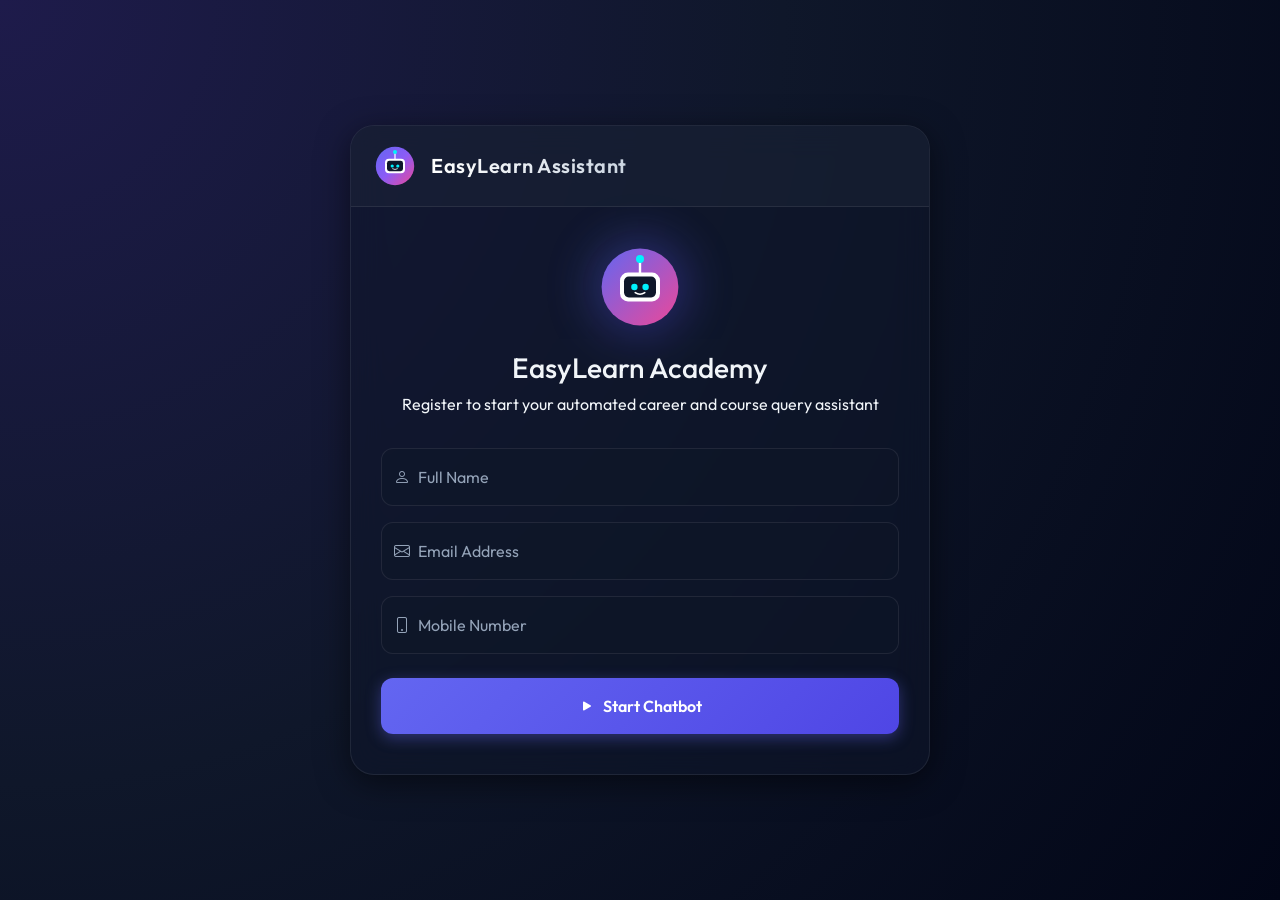
<file: chatbot/templates/index.html>
<!DOCTYPE html>
<html lang="en">

<head>
    <meta charset="UTF-8">
    <meta name="viewport" content="width=device-width, initial-scale=1.0">
    <title>EasyLearn Academy - Chatbot Assistant</title>

    <!-- Bootstrap 5 CSS -->
    <link href="https://cdn.jsdelivr.net/npm/bootstrap@5.3.2/dist/css/bootstrap.min.css" rel="stylesheet">
    <!-- Bootstrap Icons -->
    <link href="https://cdn.jsdelivr.net/npm/bootstrap-icons@1.11.1/font/bootstrap-icons.css" rel="stylesheet">
    <!-- Google Fonts (Outfit) -->
    <link rel="preconnect" href="https://fonts.googleapis.com">
    <link rel="preconnect" href="https://fonts.gstatic.com" crossorigin>
    <link href="https://fonts.googleapis.com/css2?family=Outfit:wght@300;400;500;600;700&display=swap" rel="stylesheet">

    <style>
        :root {
            --bg-gradient: radial-gradient(circle at top left, #1e1b4b, #0f172a, #020617);
            --glass-bg: rgba(15, 23, 42, 0.55);
            --glass-border: rgba(255, 255, 255, 0.08);
            --glass-glow: 0 8px 32px 0 rgba(0, 0, 0, 0.5);
            --primary-gradient: linear-gradient(135deg, #6366f1, #4f46e5);
            --accent-color: #00f2fe;
        }

        body {
            font-family: 'Outfit', sans-serif;
            background: var(--bg-gradient);
            min-height: 100vh;
            color: #f1f5f9;
            display: flex;
            align-items: center;
            justify-content: center;
            padding: 20px;
            overflow-x: hidden;
        }

        /* Glassmorphism Card Wrapper */
        .glass-card {
            background: var(--glass-bg);
            backdrop-filter: blur(16px);
            -webkit-backdrop-filter: blur(16px);
            border: 1px solid var(--glass-border);
            border-radius: 24px;
            box-shadow: var(--glass-glow);
            max-width: 580px;
            width: 100%;
            min-height: 600px;
            display: flex;
            flex-direction: column;
            overflow: hidden;
            transition: all 0.5s cubic-bezier(0.16, 1, 0.3, 1);
        }

        /* Card Header */
        .card-header-custom {
            padding: 20px 24px;
            border-bottom: 1px solid var(--glass-border);
            background: rgba(30, 41, 59, 0.4);
            display: flex;
            align-items: center;
            justify-content: space-between;
        }

        .brand-title {
            font-size: 1.25rem;
            font-weight: 600;
            letter-spacing: 0.5px;
            background: linear-gradient(to right, #ffffff, #cbd5e1);
            -webkit-background-clip: text;
            -webkit-text-fill-color: transparent;
        }

        .status-badge {
            display: inline-flex;
            align-items: center;
            font-size: 0.75rem;
            font-weight: 500;
            color: #10b981;
            background: rgba(16, 185, 129, 0.1);
            padding: 4px 10px;
            border-radius: 20px;
            border: 1px solid rgba(16, 185, 129, 0.2);
        }

        .status-dot {
            width: 6px;
            height: 6px;
            background-color: #10b981;
            border-radius: 50%;
            margin-right: 6px;
            box-shadow: 0 0 8px #10b981;
            animation: pulse 2s infinite;
        }

        @keyframes pulse {
            0% {
                transform: scale(0.9);
                opacity: 0.6;
            }

            50% {
                transform: scale(1.15);
                opacity: 1;
            }

            100% {
                transform: scale(0.9);
                opacity: 0.6;
            }
        }

        /* Start / Registration Screen */
        .start-container {
            padding: 40px 30px;
            display: flex;
            flex-direction: column;
            align-items: center;
            justify-content: center;
            flex-grow: 1;
        }

        .logo-container {
            margin-bottom: 24px;
            position: relative;
        }

        .pulse-glow {
            position: absolute;
            top: 50%;
            left: 50%;
            transform: translate(-50%, -50%);
            width: 90px;
            height: 90px;
            background: var(--primary-gradient);
            filter: blur(25px);
            opacity: 0.4;
            border-radius: 50%;
            z-index: -1;
        }

        .form-floating>.form-control {
            background: rgba(15, 23, 42, 0.4);
            border: 1px solid var(--glass-border);
            color: #f1f5f9;
            border-radius: 12px;
        }

        .form-floating>.form-control:focus {
            background: rgba(15, 23, 42, 0.6);
            border-color: #6366f1;
            box-shadow: 0 0 0 3px rgba(99, 102, 241, 0.25);
            color: #ffffff;
        }

        .form-floating>label {
            color: #94a3b8;
        }

        .form-floating>.form-control:focus~label,
        .form-floating>.form-control:not(:placeholder-shown)~label {
            color: #a5b4fc;
        }

        .btn-gradient {
            background: var(--primary-gradient);
            border: none;
            color: #ffffff;
            font-weight: 600;
            padding: 12px 24px;
            border-radius: 12px;
            transition: all 0.3s ease;
            box-shadow: 0 4px 15px rgba(99, 102, 241, 0.4);
        }

        .btn-gradient:hover {
            transform: translateY(-2px);
            box-shadow: 0 6px 20px rgba(99, 102, 241, 0.6);
            color: #ffffff;
        }

        .btn-gradient:active {
            transform: translateY(0);
        }

        /* Chat Area Screen */
        .chat-container {
            display: flex;
            flex-direction: column;
            flex-grow: 1;
            height: 520px;
            position: relative;
        }

        .chat-messages {
            flex-grow: 1;
            overflow-y: auto;
            padding: 24px;
            display: flex;
            flex-direction: column;
            gap: 16px;
            scrollbar-width: thin;
            scrollbar-color: rgba(255, 255, 255, 0.1) transparent;
        }

        .chat-messages::-webkit-scrollbar {
            width: 6px;
        }

        .chat-messages::-webkit-scrollbar-thumb {
            background: rgba(255, 255, 255, 0.1);
            border-radius: 10px;
        }

        /* Chat Bubbles */
        .msg-wrapper {
            display: flex;
            max-width: 80%;
            animation: messageSlideIn 0.3s cubic-bezier(0.16, 1, 0.3, 1) forwards;
        }

        @keyframes messageSlideIn {
            from {
                opacity: 0;
                transform: translateY(10px);
            }

            to {
                opacity: 1;
                transform: translateY(0);
            }
        }

        .msg-wrapper.msg-user {
            align-self: flex-end;
            flex-direction: row-reverse;
        }

        .msg-wrapper.msg-bot {
            align-self: flex-start;
        }

        .msg-bubble {
            padding: 12px 18px;
            font-size: 0.95rem;
            line-height: 1.5;
            position: relative;
            white-space: pre-line;
        }

        .msg-user .msg-bubble {
            background: var(--primary-gradient);
            color: #ffffff;
            border-radius: 18px 18px 2px 18px;
            box-shadow: 0 4px 15px rgba(99, 102, 241, 0.3);
        }

        .msg-bot .msg-bubble {
            background: rgba(255, 255, 255, 0.08);
            color: #f1f5f9;
            border: 1px solid rgba(255, 255, 255, 0.05);
            border-radius: 18px 18px 18px 2px;
        }

        /* Chat Input Area */
        .chat-input-area {
            padding: 16px 24px;
            border-top: 1px solid var(--glass-border);
            background: rgba(15, 23, 42, 0.3);
            display: flex;
            gap: 12px;
            align-items: center;
        }

        .chat-input {
            background: rgba(15, 23, 42, 0.5);
            border: 1px solid var(--glass-border);
            color: #f1f5f9;
            border-radius: 30px;
            padding: 12px 20px;
            flex-grow: 1;
            outline: none;
            transition: all 0.3s ease;
        }

        .chat-input:focus {
            border-color: #6366f1;
            background: rgba(15, 23, 42, 0.7);
            box-shadow: 0 0 0 3px rgba(99, 102, 241, 0.2);
        }

        .btn-send {
            width: 48px;
            height: 48px;
            border-radius: 50%;
            background: var(--primary-gradient);
            border: none;
            color: white;
            display: flex;
            align-items: center;
            justify-content: center;
            transition: all 0.3s ease;
            box-shadow: 0 4px 10px rgba(99, 102, 241, 0.3);
            flex-shrink: 0;
        }

        .btn-send:hover {
            transform: scale(1.08);
            box-shadow: 0 6px 15px rgba(99, 102, 241, 0.5);
        }

        /* Typing Indicator */
        .typing-bubble {
            align-self: flex-start;
            display: none;
        }

        .typing-indicator {
            display: flex;
            align-items: center;
            gap: 5px;
            padding: 14px 22px;
            background: rgba(255, 255, 255, 0.08);
            border: 1px solid rgba(255, 255, 255, 0.05);
            border-radius: 18px 18px 18px 2px;
        }

        .typing-indicator span {
            width: 8px;
            height: 8px;
            background-color: #94a3b8;
            border-radius: 50%;
            display: inline-block;
            animation: bounce 1.3s infinite ease-in-out;
        }

        .typing-indicator span:nth-child(2) {
            animation-delay: -1.1s;
        }

        .typing-indicator span:nth-child(3) {
            animation-delay: -0.9s;
        }

        @keyframes bounce {

            0%,
            60%,
            100% {
                transform: translateY(0);
            }

            30% {
                transform: translateY(-6px);
            }
        }

        /* Exit Screen */
        .exit-container {
            padding: 40px 30px;
            display: flex;
            flex-direction: column;
            align-items: center;
            justify-content: center;
            text-align: center;
            flex-grow: 1;
        }

        .success-icon-wrapper {
            margin-bottom: 24px;
            color: var(--accent-color);
            font-size: 4rem;
            animation: scaleUp 0.5s cubic-bezier(0.175, 0.885, 0.32, 1.275) forwards;
        }

        @keyframes scaleUp {
            from {
                transform: scale(0.5);
                opacity: 0;
            }

            to {
                transform: scale(1);
                opacity: 1;
            }
        }

        .btn-exit-header {
            background: transparent;
            border: 1px solid rgba(239, 68, 68, 0.3);
            color: #ef4444;
            font-size: 0.85rem;
            padding: 4px 12px;
            border-radius: 20px;
            transition: all 0.3s ease;
        }

        .btn-exit-header:hover {
            background: rgba(239, 68, 68, 0.1);
            border-color: #ef4444;
        }

        /* Animation effects for changing screens */
        .fade-out {
            opacity: 0 !important;
            transform: scale(0.95) !important;
            pointer-events: none;
        }

        .card-content-section {
            transition: all 0.4s ease-in-out;
        }
    </style>
</head>

<body>

    <div class="glass-card" id="mainCard">
        <!-- Header (shared across screens, items show/hide based on active view) -->
        <div class="card-header-custom">
            <div class="d-flex align-items-center">
                <!-- Inline SVG Avatar -->
                <svg width="40" height="40" viewBox="0 0 100 100" class="me-3">
                    <defs>
                        <linearGradient id="avatarGradient" x1="0%" y1="0%" x2="100%" y2="100%">
                            <stop offset="0%" style="stop-color:#6366f1;stop-opacity:1" />
                            <stop offset="50%" style="stop-color:#8b5cf6;stop-opacity:1" />
                            <stop offset="100%" style="stop-color:#ec4899;stop-opacity:1" />
                        </linearGradient>
                    </defs>
                    <circle cx="50" cy="50" r="48" fill="url(#avatarGradient)" />
                    <rect x="25" y="32" width="50" height="36" rx="10" fill="#ffffff" />
                    <rect x="30" y="37" width="40" height="26" rx="6" fill="#0f172a" />
                    <circle cx="43" cy="50" r="4" fill="#00f2fe" />
                    <circle cx="57" cy="50" r="4" fill="#00f2fe" />
                    <path d="M 44 57 Q 50 61 56 57" stroke="#ffffff" stroke-width="2" stroke-linecap="round"
                        fill="none" />
                    <line x1="50" y1="32" x2="50" y2="18" stroke="#ffffff" stroke-width="3" stroke-linecap="round" />
                    <circle cx="50" cy="15" r="5" fill="#00f2fe" />
                </svg>
                <div>
                    <div class="brand-title">EasyLearn Assistant</div>
                    <div class="status-badge" id="onlineBadge">
                        <span class="status-dot"></span>Online
                    </div>
                </div>
            </div>
            <div>
                <button class="btn btn-exit-header d-none" id="exitChatHeaderBtn">End Session</button>
            </div>
        </div>

        <!-- Screen 1: Registration Form (Landing Screen) -->
        <div class="card-content-section start-container" id="startScreen">
            <div class="logo-container">
                <div class="pulse-glow"></div>
                <svg width="80" height="80" viewBox="0 0 100 100">
                    <defs>
                        <linearGradient id="mainLogoGradient" x1="0%" y1="0%" x2="100%" y2="100%">
                            <stop offset="0%" style="stop-color:#6366f1;stop-opacity:1" />
                            <stop offset="100%" style="stop-color:#ec4899;stop-opacity:1" />
                        </linearGradient>
                    </defs>
                    <circle cx="50" cy="50" r="48" fill="url(#mainLogoGradient)" />
                    <rect x="25" y="32" width="50" height="36" rx="10" fill="#ffffff" />
                    <rect x="30" y="37" width="40" height="26" rx="6" fill="#0f172a" />
                    <circle cx="43" cy="50" r="4" fill="#00f2fe" />
                    <circle cx="57" cy="50" r="4" fill="#00f2fe" />
                    <path d="M 44 57 Q 50 61 56 57" stroke="#ffffff" stroke-width="2" stroke-linecap="round"
                        fill="none" />
                    <line x1="50" y1="32" x2="50" y2="18" stroke="#ffffff" stroke-width="3" stroke-linecap="round" />
                    <circle cx="50" cy="15" r="5" fill="#00f2fe" />
                </svg>
            </div>

            <h3 class="mb-2 text-center font-semibold">EasyLearn Academy</h3>
            <p class="text-slate-400 text-center text-sm mb-4">Register to start your automated career and course query
                assistant</p>

            <form id="startForm" class="w-100 mt-2" novalidate>
                <div class="form-floating mb-3">
                    <input type="text" class="form-control" id="fullname" placeholder="John Doe" required>
                    <label for="fullname"><i class="bi bi-person me-2"></i>Full Name</label>
                    <div class="invalid-feedback">Please enter your name.</div>
                </div>

                <div class="form-floating mb-3">
                    <input type="email" class="form-control" id="email" placeholder="name@example.com" required
                        pattern="[a-zA-Z0-9._%+-]+@[a-zA-Z0-9.-]+\.[a-zA-Z]{2,}$">
                    <label for="email"><i class="bi bi-envelope me-2"></i>Email Address</label>
                    <div class="invalid-feedback">Please enter a valid email address (e.g. name@example.com).</div>
                </div>

                <div class="form-floating mb-4">
                    <input type="tel" class="form-control" id="mobile" placeholder="9999999999" required
                        pattern="[0-9]{10}" maxlength="10">
                    <label for="mobile"><i class="bi bi-phone me-2"></i>Mobile Number</label>
                    <div class="invalid-feedback">Please enter a valid 10-digit mobile number.</div>
                </div>

                <button type="submit" class="btn btn-gradient w-100 py-3" id="startBtn">
                    <i class="bi bi-play-fill me-2"></i>Start Chatbot
                </button>
            </form>
        </div>

        <!-- Screen 2: Interactive Chat Window -->
        <div class="card-content-section chat-container d-none" id="chatScreen">
            <!-- Scrollable Message Body -->
            <div class="chat-messages" id="chatMessages">
                <!-- Initial welcoming bubbles will be rendered dynamically -->
            </div>

            <!-- Typing Indicator -->
            <div class="msg-wrapper typing-bubble ms-4 mb-3" id="typingIndicator">
                <div class="typing-indicator">
                    <span></span>
                    <span></span>
                    <span></span>
                </div>
            </div>

            <!-- Footer Message Input Row -->
            <div class="chat-input-area">
                <input type="text" class="chat-input" id="messageInput" placeholder="Ask a question..."
                    autocomplete="off">
                <button class="btn btn-send" id="sendBtn" title="Send Message">
                    <i class="bi bi-send-fill"></i>
                </button>
            </div>
        </div>

        <!-- Screen 3: Exit/Summary Screen -->
        <div class="card-content-section exit-container d-none" id="exitScreen">
            <div class="success-icon-wrapper">
                <i class="bi bi-check-circle-fill text-success"></i>
            </div>
            <h3 class="mb-2">Session Closed Successfully!</h3>
            <p class="text-slate-400 mb-4 px-3" id="exitMessage">
                Thank you for chatting with us. Your conversation logs have been generated and saved locally on the
                server.
            </p>

            <div class="card w-100 border-0 bg-dark bg-opacity-25 p-3 rounded-4 mb-4 text-start">
                <h6 class="text-indigo-400 mb-2"><i class="bi bi-info-circle me-2"></i>What happened next?</h6>
                <ul class="text-slate-300 text-sm mb-0 ps-3">
                    <li>A timestamped text file of your conversation was saved locally.</li>
                    <li>A complete copy of the chat log has been sent to the academy's administrator.</li>
                </ul>
            </div>

            <button class="btn btn-gradient w-100 py-3" id="restartBtn">
                <i class="bi bi-arrow-clockwise me-2"></i>Start New Session
            </button>
        </div>
    </div>

    <!-- Bootstrap 5 Bundle JS -->
    <script src="https://cdn.jsdelivr.net/npm/bootstrap@5.3.2/dist/js/bootstrap.bundle.min.js"></script>

    <script>
        // Configuration: Determine base URL dynamically (enables file:// debugging or local server hosting)
        const API_BASE = window.location.protocol === 'file:' ? 'http://127.0.0.1:5000' : '';

        // Active session details
        let sessionId = null;
        let registeredEmail = '';

        // DOM Elements
        const mainCard = document.getElementById('mainCard');
        const startScreen = document.getElementById('startScreen');
        const chatScreen = document.getElementById('chatScreen');
        const exitScreen = document.getElementById('exitScreen');
        const exitChatHeaderBtn = document.getElementById('exitChatHeaderBtn');
        const onlineBadge = document.getElementById('onlineBadge');

        const startForm = document.getElementById('startForm');
        const chatMessages = document.getElementById('chatMessages');
        const messageInput = document.getElementById('messageInput');
        const sendBtn = document.getElementById('sendBtn');
        const typingIndicator = document.getElementById('typingIndicator');
        const restartBtn = document.getElementById('restartBtn');
        const exitMessageText = document.getElementById('exitMessage');

        // Input elements for live validation reset
        const emailInput = document.getElementById('email');
        const mobileInput = document.getElementById('mobile');

        emailInput.addEventListener('input', function () {
            const emailRegex = /^[a-zA-Z0-9._%+-]+@[a-zA-Z0-9.-]+\.[a-zA-Z]{2,}$/;
            if (emailRegex.test(this.value.trim())) {
                this.setCustomValidity('');
            }
        });

        mobileInput.addEventListener('input', function () {
            const mobileRegex = /^[0-9]{10}$/;
            if (mobileRegex.test(this.value.trim())) {
                this.setCustomValidity('');
            }
        });

        // Helper: Show/Hide dynamic components based on the view
        function showScreen(screenId) {
            // Set opacity transitions
            startScreen.classList.add('d-none');
            chatScreen.classList.add('d-none');
            exitScreen.classList.add('d-none');

            if (screenId === 'start') {
                startScreen.classList.remove('d-none');
                exitChatHeaderBtn.classList.add('d-none');
                onlineBadge.classList.add('d-none');
            } else if (screenId === 'chat') {
                chatScreen.classList.remove('d-none');
                exitChatHeaderBtn.classList.remove('d-none');
                onlineBadge.classList.remove('d-none');
                messageInput.focus();
            } else if (screenId === 'exit') {
                exitScreen.classList.remove('d-none');
                exitChatHeaderBtn.classList.add('d-none');
                onlineBadge.classList.add('d-none');
            }
        }

        // Initialize UI
        showScreen('start');

        // Form Submission: Start Chatbot Session
        startForm.addEventListener('submit', async function (e) {
            e.preventDefault();

            const emailVal = emailInput.value.trim();
            const mobileVal = mobileInput.value.trim();

            const emailRegex = /^[a-zA-Z0-9._%+-]+@[a-zA-Z0-9.-]+\.[a-zA-Z]{2,}$/;
            const mobileRegex = /^[0-9]{10}$/;

            let customValid = true;

            if (!emailRegex.test(emailVal)) {
                emailInput.setCustomValidity('Invalid email address');
                customValid = false;
            } else {
                emailInput.setCustomValidity('');
            }

            if (!mobileRegex.test(mobileVal)) {
                mobileInput.setCustomValidity('Invalid mobile number');
                customValid = false;
            } else {
                mobileInput.setCustomValidity('');
            }

            // Bootstrap validation check
            if (!startForm.checkValidity() || !customValid) {
                e.stopPropagation();
                startForm.classList.add('was-validated');
                return;
            }

            const fullname = document.getElementById('fullname').value.trim();
            const email = document.getElementById('email').value.trim();
            const mobile = document.getElementById('mobile').value.trim();
            registeredEmail = email;

            const startBtn = document.getElementById('startBtn');
            startBtn.disabled = true;
            startBtn.innerHTML = '<span class="spinner-border spinner-border-sm me-2" role="status" aria-hidden="true"></span>Starting...';

            try {
                const response = await fetch(`${API_BASE}/api/start`, {
                    method: 'POST',
                    headers: {
                        'Content-Type': 'application/json'
                    },
                    body: JSON.stringify({ fullname, email, mobile })
                });

                if (!response.ok) {
                    throw new Error('Could not start chatbot session. Ensure server is running.');
                }

                const data = await response.json();
                sessionId = data.session_id;

                // Reset forms, show chat layout
                startForm.classList.remove('was-validated');
                startForm.reset();

                // Setup initial messages
                chatMessages.innerHTML = '';
                appendMessage('bot', 'Bot: Hello! I am your EasyLearn Academy assistant.');
                appendMessage('bot', 'Bot: Type \'bye\' or click \'End Session\' to finish the session.');

                // Transition screens
                showScreen('chat');

            } catch (err) {
                alert(err.message || 'An error occurred connecting to the backend chatbot service.');
            } finally {
                startBtn.disabled = false;
                startBtn.innerHTML = '<i class="bi bi-play-fill me-2"></i>Start Chatbot';
            }
        });

        function formatMessageText(text) {
            if (!text) return '';
            // Escape HTML characters for security
            let escaped = text
                .replace(/&/g, "&amp;")
                .replace(/</g, "&lt;")
                .replace(/>/g, "&gt;")
                .replace(/"/g, "&quot;")
                .replace(/'/g, "&#039;");

            // Convert URLs into clickable HTML <a> links
            const urlRegex = /(https?:\/\/[^\s]+)/g;
            escaped = escaped.replace(urlRegex, (url) => {
                return `<a href="${url}" target="_blank" rel="noopener noreferrer" style="color: #00f2fe; text-decoration: underline;">${url}</a>`;
            });

            return escaped;
        }

        // Helper: Add bubble to messages pane
        function appendMessage(sender, text) {
            const wrapper = document.createElement('div');
            wrapper.className = `msg-wrapper msg-${sender}`;

            const bubble = document.createElement('div');
            bubble.className = 'msg-bubble';
            bubble.innerHTML = formatMessageText(text);

            wrapper.appendChild(bubble);
            chatMessages.appendChild(wrapper);

            // Auto Scroll
            chatMessages.scrollTop = chatMessages.scrollHeight;
        }


        // Handle Send Message
        async function sendMessage() {
            const text = messageInput.value.trim();
            if (!text || !sessionId) return;

            // Add user message to UI
            appendMessage('user', text);
            messageInput.value = '';

            // Check if user typed exit word
            const isExitCommand = ['bye', 'exit', 'goodbye', 'quit'].includes(text.toLowerCase());

            // Show typing indicator
            typingIndicator.style.display = 'block';
            chatMessages.scrollTop = chatMessages.scrollHeight;

            try {
                const response = await fetch(`${API_BASE}/api/message`, {
                    method: 'POST',
                    headers: {
                        'Content-Type': 'application/json'
                    },
                    body: JSON.stringify({ session_id: sessionId, message: text })
                });

                if (!response.ok) {
                    throw new Error('Connection failed. Please restart session.');
                }

                const data = await response.json();

                // Hide typing indicator
                typingIndicator.style.display = 'none';

                // Add bot message
                appendMessage('bot', data.response);

                // Check if session has ended
                if (data.session_ended || isExitCommand) {
                    setTimeout(() => {
                        endSessionGracefully();
                    }, 1500);
                }

            } catch (err) {
                typingIndicator.style.display = 'none';
                appendMessage('bot', 'Bot: An error occurred communicating with server. Please restart chat.');
            }
        }

        // Input handlers
        sendBtn.addEventListener('click', sendMessage);
        messageInput.addEventListener('keydown', function (e) {
            if (e.key === 'Enter') {
                sendMessage();
            }
        });

        // Action: End Session from Header Button
        exitChatHeaderBtn.addEventListener('click', async function () {
            if (!sessionId) return;
            if (!confirm('Are you sure you want to end this conversation? This will log you out.')) return;

            try {
                const response = await fetch(`${API_BASE}/api/exit`, {
                    method: 'POST',
                    headers: {
                        'Content-Type': 'application/json'
                    },
                    body: JSON.stringify({ session_id: sessionId })
                });
            } catch (err) {
                console.error('Error exiting:', err);
            } finally {
                endSessionGracefully();
            }
        });

        // Helper: Gracefully transition from Active Chat to Exit screen
        function endSessionGracefully() {
            sessionId = null;
            showScreen('exit');
        }

        // Action: Restart Button on Exit Screen
        restartBtn.addEventListener('click', function () {
            showScreen('start');
        });
    </script>
</body>

</html>
</file>
